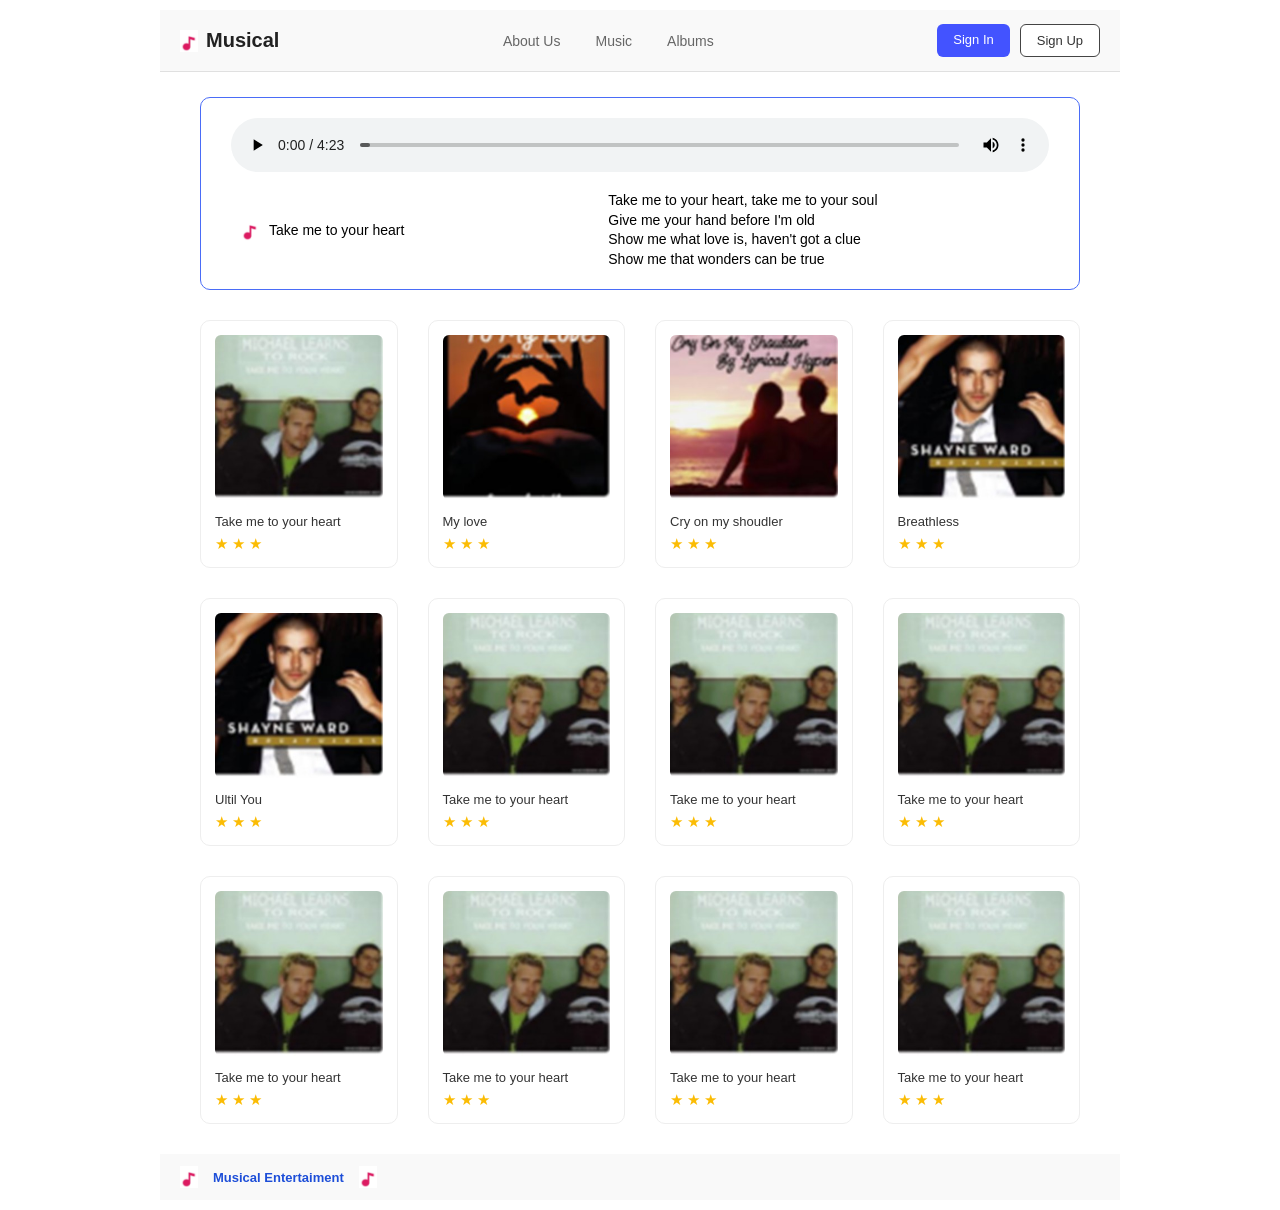
<file: index.html>
<!DOCTYPE html>
<html lang="en">
<head>
    <meta charset="UTF-8">
    <meta name="viewport" content="width=device-width, initial-scale=1.0">
    <title>Home page</title>
    <link rel="stylesheet" href="css/style.css">
</head>
<body>
    <div class="container">
        <header>
            <div class="logo">
                <img src="img/note.png" alt="">
                <a href="index.html">Musical</a>
            </div>
            <nav>
                <ul class="nav-menu">
                    <li><a href="index.html">About Us</a></li>
                    <li><a href="index.html">Music</a></li>
                    <li><a href="index.html">Albums</a></li>
                </ul>
            </nav>
            <div class="header-btn">
                <a href="login.html" class="btn-signin">Sign In</a>
                <a href="login.html" class="btn-signup">Sign Up</a>
            </div>
        </header>

        <main>
            <div class="player-box">
                <audio src="resource/song.mp3" controls></audio>
                <div class="player-content">
                    <div class="song-playing">
                        <img src="img/note.png" alt="">
                        <span>Take me to your heart</span>
                    </div>
                    <div class="song-lyric">
                        <p>Take me to your heart, take me to your soul</p>
                        <p>Give me your hand before I'm old</p>
                        <p>Show me what love is, haven't got a clue</p>
                        <p>Show me that wonders can be true</p>
                    </div>
                </div>
            </div>

            <div class="list-song">
                <div class="song-item">
                    <img src="img/song1.jpg" alt="">
                    <div class="song-name">Take me to your heart</div>
                    <div class="stars">★ ★ ★</div>
                </div>
                <div class="song-item">
                    <img src="img/song2.jpg" alt="">
                    <div class="song-name">My love</div>
                    <div class="stars">★ ★ ★</div>
                </div>
                <div class="song-item">
                    <img src="img/song3.jpg" alt="">
                    <div class="song-name">Cry on my shoudler</div>
                    <div class="stars">★ ★ ★</div>
                </div>
                <div class="song-item">
                    <img src="img/song4.jpg" alt="">
                    <div class="song-name">Breathless</div>
                    <div class="stars">★ ★ ★</div>
                </div>
                <div class="song-item">
                    <img src="img/song4.jpg" alt="">
                    <div class="song-name">Ultil You</div>
                    <div class="stars">★ ★ ★</div>
                </div>
                <div class="song-item">
                    <img src="img/song1.jpg" alt="">
                    <div class="song-name">Take me to your heart</div>
                    <div class="stars">★ ★ ★</div>
                </div>
                <div class="song-item">
                    <img src="img/song1.jpg" alt="">
                    <div class="song-name">Take me to your heart</div>
                    <div class="stars">★ ★ ★</div>
                </div>
                <div class="song-item">
                    <img src="img/song1.jpg" alt="">
                    <div class="song-name">Take me to your heart</div>
                    <div class="stars">★ ★ ★</div>
                </div>
                <div class="song-item">
                    <img src="img/song1.jpg" alt="">
                    <div class="song-name">Take me to your heart</div>
                    <div class="stars">★ ★ ★</div>
                </div>
                <div class="song-item">
                    <img src="img/song1.jpg" alt="">
                    <div class="song-name">Take me to your heart</div>
                    <div class="stars">★ ★ ★</div>
                </div>
                <div class="song-item">
                    <img src="img/song1.jpg" alt="">
                    <div class="song-name">Take me to your heart</div>
                    <div class="stars">★ ★ ★</div>
                </div>
                <div class="song-item">
                    <img src="img/song1.jpg" alt="">
                    <div class="song-name">Take me to your heart</div>
                    <div class="stars">★ ★ ★</div>
                </div>
            </div>
        </main>

        <footer>
            <img src="img/note.png" alt="">
            <span>Musical Entertaiment</span>
            <img src="img/note.png" alt="">
        </footer>
    </div>
</body>
</html>
</file>
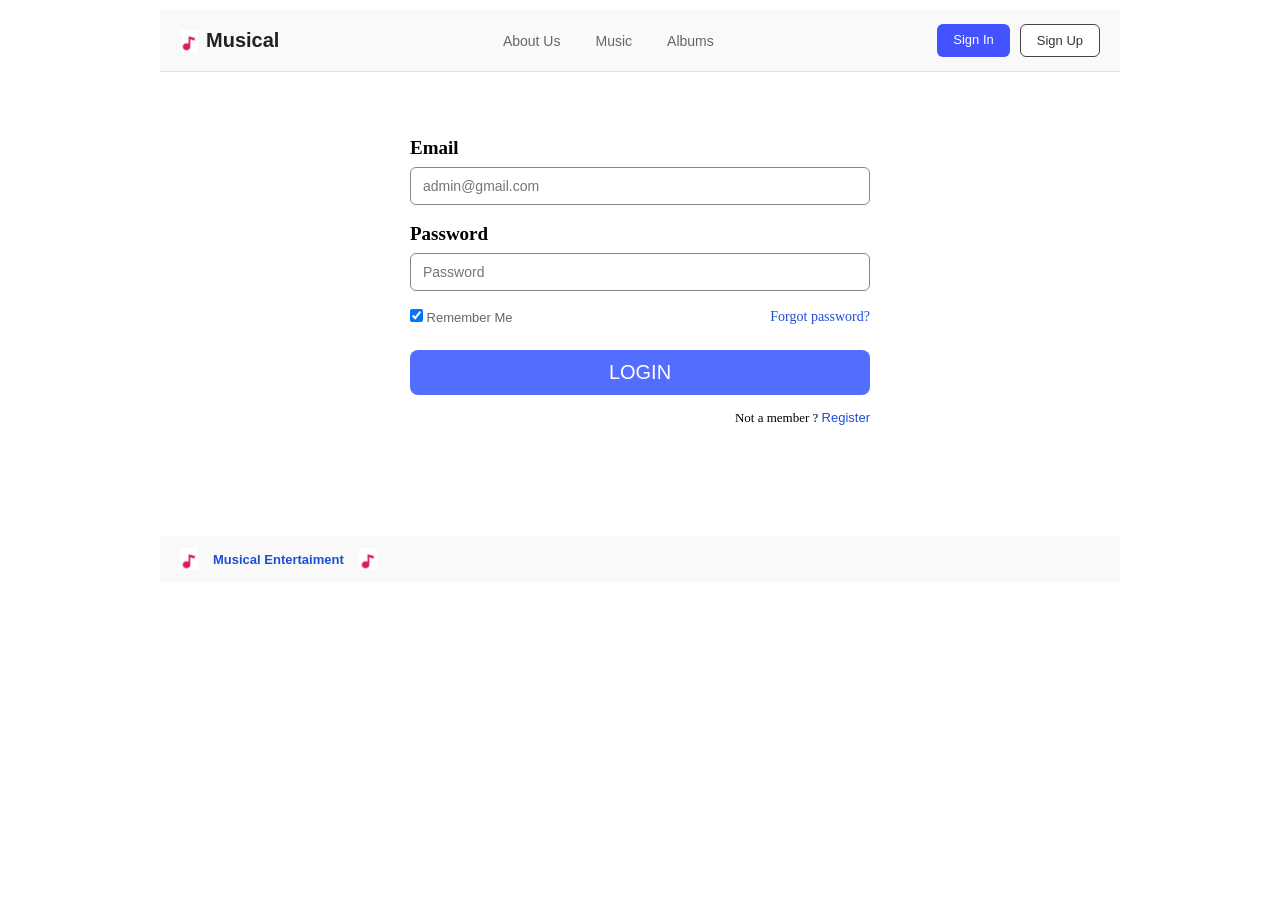
<file: login.html>
<!DOCTYPE html>
<html lang="en">
<head>
    <meta charset="UTF-8">
    <meta name="viewport" content="width=device-width, initial-scale=1.0">
    <title>Login</title>
    <link rel="stylesheet" href="css/style.css">
</head>
<body>
    <div class="container">
        <header>
            <div class="logo">
                <img src="img/note.png" alt="">
                <a href="index.html">Musical</a>
            </div>
            <nav>
                <ul class="nav-menu">
                    <li><a href="index.html">About Us</a></li>
                    <li><a href="index.html">Music</a></li>
                    <li><a href="index.html">Albums</a></li>
                </ul>
            </nav>
            <div class="header-btn">
                <a href="login.html" class="btn-signin">Sign In</a>
                <a href="login.html" class="btn-signup">Sign Up</a>
            </div>
        </header>

        <main>
            <form class="login-form" action="index.html">
                <div class="form-group">
                    <label>Email</label>
                    <input type="email" placeholder="admin@gmail.com">
                </div>
                <div class="form-group">
                    <label>Password</label>
                    <input type="password" placeholder="Password">
                </div>
                <div class="form-row">
                    <label class="remember">
                        <input type="checkbox" checked> Remember Me
                    </label>
                    <a href="#">Forgot password?</a>
                </div>
                <button type="submit" class="btn-login">LOGIN</button>
                <div class="register-link">
                    Not a member ? <a href="#">Register</a>
                </div>
            </form>
        </main>

        <footer>
            <img src="img/note.png" alt="">
            <span>Musical Entertaiment</span>
            <img src="img/note.png" alt="">
        </footer>
    </div>
</body>
</html>
</file>
<file: css/style.css>
* {
    margin: 0;
    padding: 0;
    box-sizing: border-box;
    font-family: Arial, Helvetica, sans-serif;
}

.container {
    width: 960px;
    margin: 0 auto;
    padding: 10px 0;
}

header {
    display: flex;
    justify-content: space-between;
    align-items: center;
    background-color: #f9f9f9;
    border-bottom: 1px solid #e0e0e0;
    padding: 14px 20px;
}

.logo {
    display: flex;
    align-items: center;
    gap: 8px;
}

.logo img {
    width: 18px;
    height: 22px;
}

.logo a {
    text-decoration: none;
    color: #222;
    font-size: 20px;
    font-weight: bold;
}

ul.nav-menu {
    display: flex;
    list-style: none;
    gap: 35px;
}

ul.nav-menu li a {
    text-decoration: none;
    color: #666;
    font-size: 14px;
}

.header-btn {
    display: flex;
    gap: 10px;
}

.btn-signin {
    background-color: #4353ff;
    color: #fff;
    text-decoration: none;
    padding: 8px 16px;
    border-radius: 6px;
    font-size: 13px;
}

.btn-signup {
    background-color: #fff;
    color: #333;
    border: 1px solid #444;
    text-decoration: none;
    padding: 8px 16px;
    border-radius: 6px;
    font-size: 13px;
}

.player-box {
    width: 880px;
    margin: 25px auto;
    border: 1px solid #4a6cf7;
    border-radius: 10px;
    padding: 20px 30px;
}

.player-box audio {
    width: 100%;
}

.player-content {
    display: flex;
    margin-top: 15px;
    padding-left: 10px;
}

.song-playing {
    flex: 1;
    display: flex;
    align-items: center;
    gap: 10px;
    font-size: 14px;
}

.song-playing img {
    width: 18px;
    height: 22px;
}

.song-lyric {
    flex: 1.2;
    font-size: 14px;
    line-height: 1.4;
}

.list-song {
    width: 880px;
    margin: 30px auto;
    display: grid;
    grid-template-columns: repeat(4, 1fr);
    gap: 30px;
}

.song-item {
    border: 1px solid #eee;
    border-radius: 10px;
    padding: 14px;
}

.song-item img {
    width: 100%;
    height: 165px;
    object-fit: cover;
    border-radius: 6px;
    margin-bottom: 10px;
}

.song-name {
    font-size: 13px;
    color: #333;
    margin-bottom: 6px;
}

.stars {
    color: #fbbc04;
    font-size: 15px;
}

.login-form {
    width: 460px;
    margin: 65px auto 110px;
}

.form-group {
    margin-bottom: 18px;
}

.form-group label {
    display: block;
    font-family: "Times New Roman", Times, serif;
    font-size: 19px;
    font-weight: bold;
    margin-bottom: 8px;
}

.form-group input {
    width: 100%;
    padding: 10px 12px;
    border: 1px solid #888;
    border-radius: 6px;
    font-size: 14px;
}

.form-row {
    display: flex;
    justify-content: space-between;
    align-items: center;
    margin: 18px 0 25px;
}

.remember {
    font-size: 13px;
    color: #666;
}

.form-row a {
    font-family: "Times New Roman", Times, serif;
    font-size: 14px;
    color: #1d4ed8;
    text-decoration: none;
}

.btn-login {
    width: 100%;
    padding: 11px;
    background-color: #536dfe;
    color: #fff;
    border: none;
    border-radius: 8px;
    font-size: 20px;
    cursor: pointer;
}

.register-link {
    text-align: right;
    margin-top: 15px;
    font-family: "Times New Roman", Times, serif;
    font-size: 13px;
}

.register-link a {
    color: #1d4ed8;
    text-decoration: none;
}

footer {
    background-color: #f9f9f9;
    padding: 12px 20px;
    display: flex;
    align-items: center;
    gap: 15px;
    margin-top: 15px;
}

footer img {
    width: 18px;
    height: 22px;
}

footer span {
    color: #1d4ed8;
    font-size: 13px;
    font-weight: bold;
}
</file>
